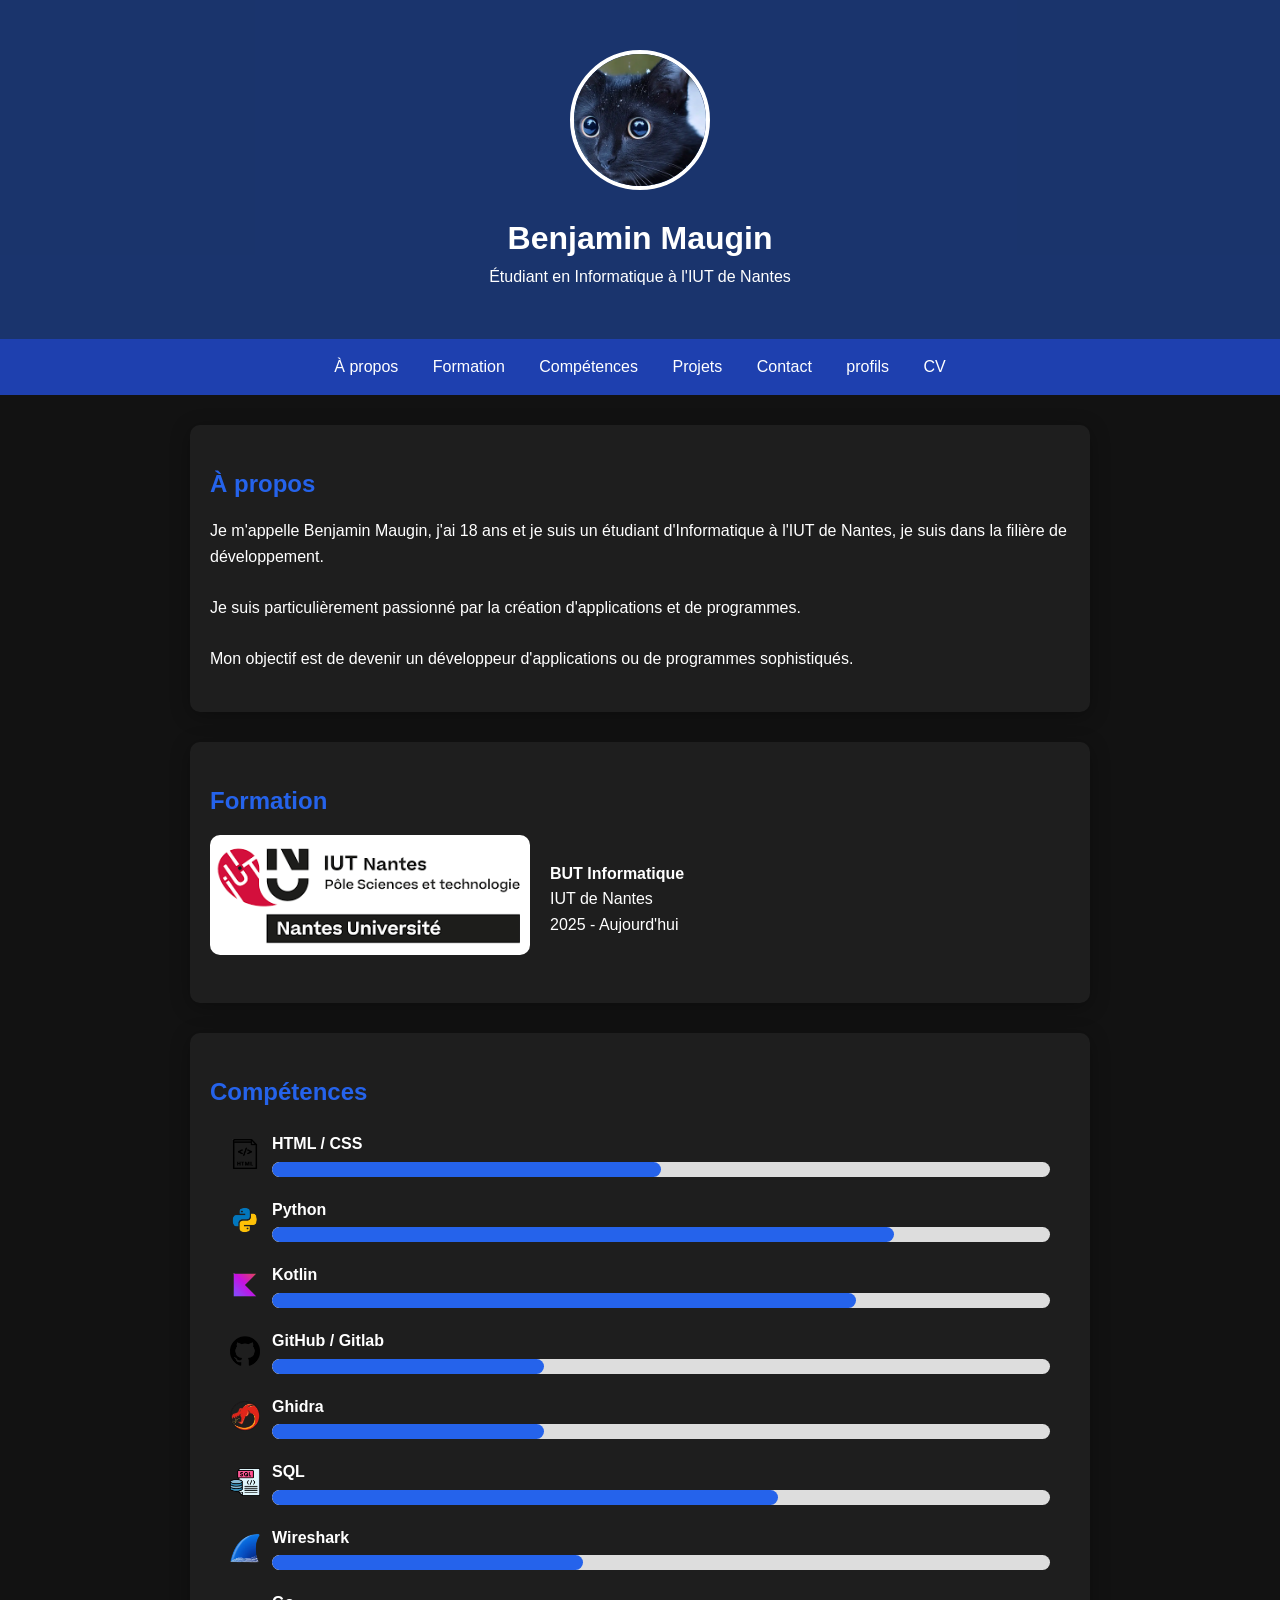
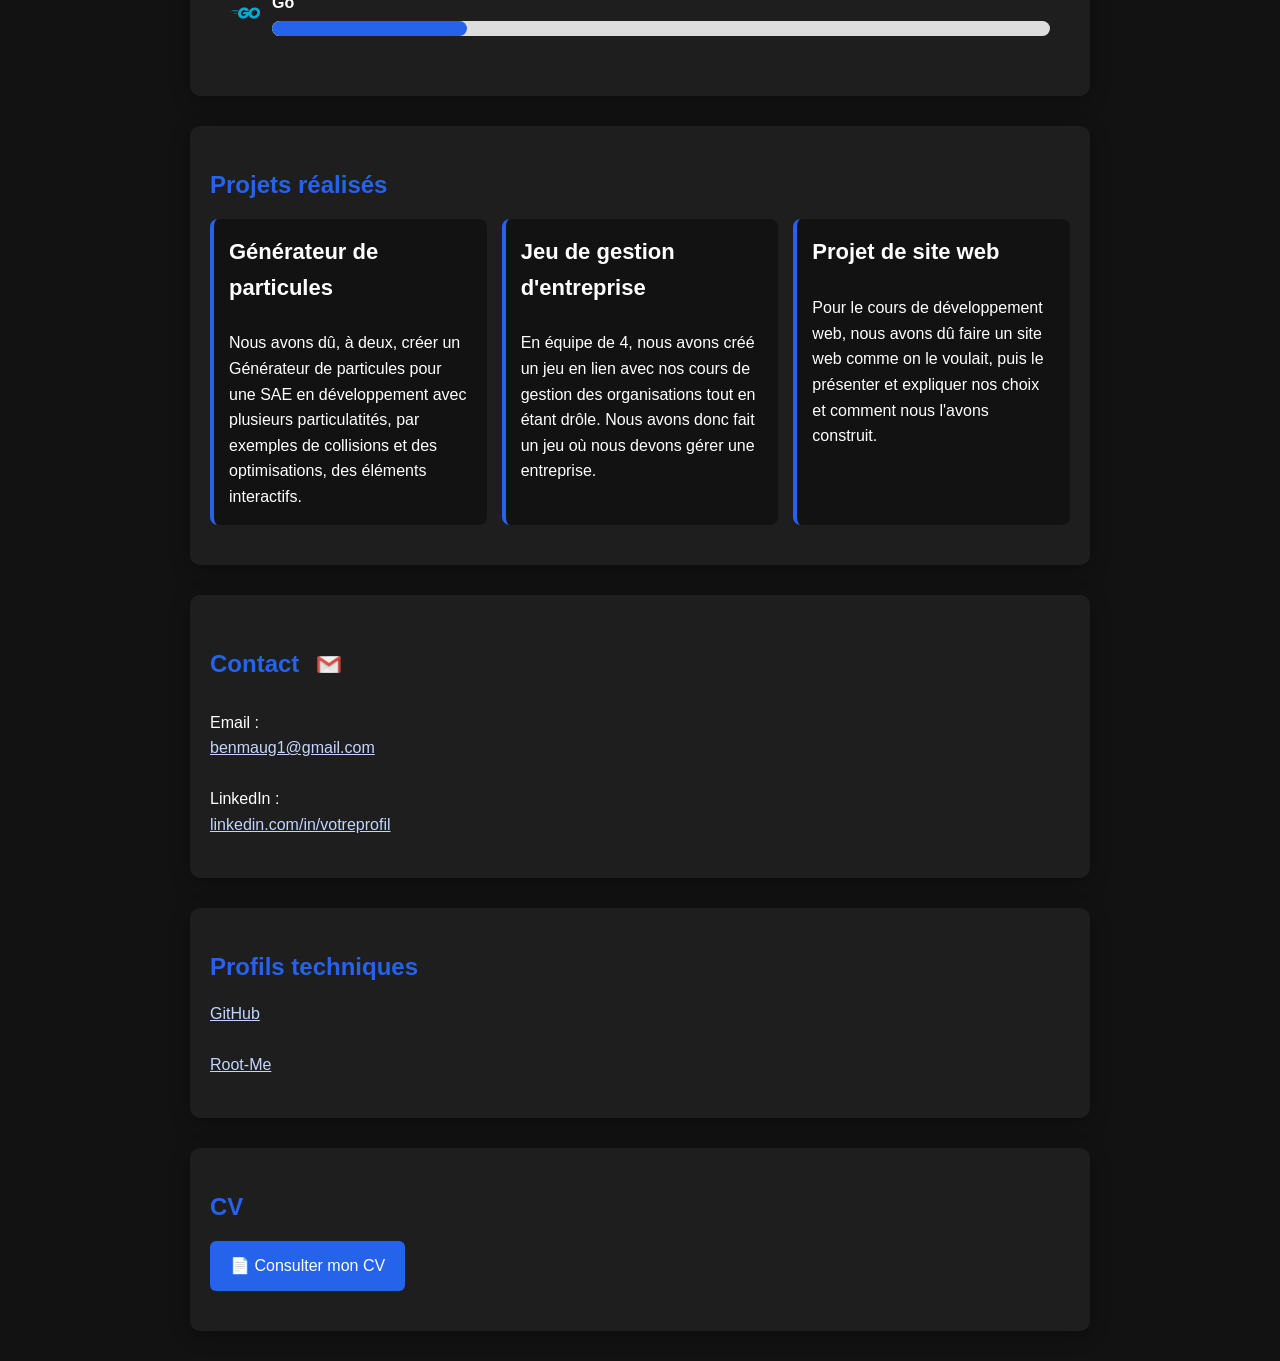
<file: index.html>
<!DOCTYPE html>
<html lang="fr">
<head>
    <meta charset="UTF-8">
    <meta name="viewport" content="width=device-width, initial-scale=1.0">
    <title>Portfolio - Benjamin Maugin</title>
    <link rel="stylesheet" href="assets/css/index.css">
</head>
<body>

    <header>
        <img src="assets/Langage-corporel-du-chat--1150x628.jpg" alt="Image" class="photo">
        <h1>Benjamin Maugin</h1>
        <p>Étudiant en Informatique à l'IUT de Nantes</p>
    </header>

    <nav>
        <a href="#apropos">À propos</a>
        <a href="#formation">Formation</a>
        <a href="#competences">Compétences</a>
        <a href="#projets">Projets</a>
        <a href="#contact">Contact</a>
        <a href="#profils">profils</a>
        <a href="#CV">CV</a>
        
    </nav>

    <section id="apropos">
        <h2>À propos</h2>
        <p>
            Je m'appelle Benjamin Maugin, j'ai 18 ans et je suis un étudiant d'Informatique à l'IUT de Nantes, je suis dans la filière de développement.
            <br>
            <br>
            Je suis particulièrement passionné par la création d'applications et de programmes.
            <br>
            <br>
            Mon objectif est de devenir un développeur d'applications ou de programmes sophistiqués.
        </p>
    </section>

    <section id="formation">
    <h2>Formation</h2>

    <div class="formation-box">
        <a href="https://iutnantes.univ-nantes.fr/" target="_blank"><img src="assets/iut-nantes.png" alt="IUT Nantes"></a>
        <div>
            <p><strong>BUT Informatique</strong></p>
            <p>IUT de Nantes</p>
            <p>2025 - Aujourd'hui</p>
        </div>
    </div>
</section>

    <section id="competences">
      <h2>Compétences</h2>
        <div class="competence">
            <img src="assets/html.png" class="icon" alt="HTML">

            <div class="competence-info">
                <span>HTML / CSS</span>
                <div class="barre">
                    <div class="niveau html"></div>
                </div>
            </div>
        </div>

        <div class="competence">
            <img src="assets/python.png" class="icon" alt="Python">

            <div class="competence-info">
                <span>Python</span>
                <div class="barre">
                    <div class="niveau python"></div>
                </div>
            </div>
        </div>

        <div class="competence">
            <img src="assets/kotlin.png" class="icon" alt="Kotlin">

            <div class="competence-info">
                <span>Kotlin</span>
                <div class="barre">
                    <div class="niveau kotlin"></div>
                </div>
            </div>
        </div>

        <div class="competence">
            <img src="assets/github.png" class="icon" alt="git">

            <div class="competence-info">
                <span>GitHub / Gitlab</span>
                <div class="barre">
                    <div class="niveau git"></div>
                </div>
            </div>
        </div>

        <div class="competence">
            <img src="assets/ghidra.png" class="icon" alt="Ghidra">

            <div class="competence-info">
                <span>Ghidra</span>
                <div class="barre">
                    <div class="niveau ghidra"></div>
                </div>
            </div>
        </div>

        <div class="competence">
            <img src="assets/sql.png" class="icon" alt="Sql">

            <div class="competence-info">
                <span>SQL</span>
                <div class="barre">
                    <div class="niveau sql"></div>
                </div>
            </div>
        </div>

        <div class="competence">
            <img src="assets/wireshark.png" class="icon" alt="Wireshark">

            <div class="competence-info">
                <span>Wireshark</span>
                <div class="barre">
                    <div class="niveau wireshark"></div>
                </div>
            </div>
        </div>

        <div class="competence">
            <img src="assets/go.png" class="icon" alt="Go">

            <div class="competence-info">
                <span>Go</span>
                <div class="barre">
                    <div class="niveau go"></div>
                </div>
            </div>
        </div>
    </section>

    <section id="projets">
        <h2>Projets réalisés</h2>
        <div class="projets">
            <a href="https://gitlab.univ-nantes.fr/E257986U/sae101-dev" target="_blank"><div class="carte">
                <h3>Générateur de particules</h3>
                <br>
                <p>Nous avons dû, à deux, créer un Générateur de particules pour une SAE en développement avec plusieurs particulatités, par exemples de collisions
                  et des optimisations, des éléments interactifs.
                </p>
            </div>
            </a>

            <a href="https://gitlab.univ-nantes.fr/E257986U/sae-eco" target="_blank"> <div class="carte">
                <h3>Jeu de gestion d'entreprise</h3>
                <br>
                <p>En équipe de 4, nous avons créé un jeu en lien avec nos cours de gestion des organisations tout en étant drôle. 
                  Nous avons donc fait un jeu où nous devons gérer une entreprise.
                  
                </p>
            </div>
            </a>

            <a href="https://gitlab.univ-nantes.fr/E257986U/site-web" target="_blank"> <div class="carte">
                <h3>Projet de site web</h3>
                <br>
                <p>Pour le cours de développement web, nous avons dû faire un site web comme on le voulait, puis le présenter et 
                  expliquer nos choix et comment nous l'avons construit.</p>
            </div>
        </div>
        </a> 
    </section>

    <section id="contact">
        <div class="contact-titre">
            <h2>Contact</h2>
            <img src="assets/mail.png" alt="mail" class="icon_mail">
        </div>
        <p>Email :</p>
        <a href="mailto:benmaug1@gmail.com" target="_blank">benmaug1@gmail.com</a>
        <br><br>
        <p>LinkedIn :</p>
        <a href="https://www.linkedin.com/in/benjamin-maugin-057412414/" target="_blank">linkedin.com/in/votreprofil</a>
    </section>

    <section id="profils">
        <h2>Profils techniques</h2>

        <a href="https://github.com/BenjaminMaugin" target="_blank">
            GitHub
        </a>

        <br><br>

        <a href="https://www.root-me.org/Ben-1107026?lang=fr#cd99f0a646b6698f3100f4c901001e58" target="_blank">
            Root-Me
        </a>
    </section>

    <section id="CV">
        <h2>CV</h2>
        <a href="assets/cv_benjamin_maugin.pdf"
          class="btn"
          target="_blank">
          📄 Consulter mon CV
        </a>
    </section>

    

</body>
</html>
</file>
<file: assets/css/index.css>
* {
            margin: 0;
            padding: 0;
            box-sizing: border-box;
            font-family: Arial, sans-serif;
            
            
        }

        html {
            scroll-behavior: smooth;
        }

        .photo {
            width: 140px;
            height: 140px;
            border-radius: 50%;
            margin-bottom: 15px;
            object-fit: cover;
            border: 4px solid white;
        }

        header {

            background: #2564eb6a;
            color: white;
            text-align: center;
            padding: 50px 20px;
            animation: slideDown 1s ease
        }

        a {
            color:#c3d6ff;
        }

        nav a {
            color: white;
            text-decoration: none;
            margin: 0 15px;
            position: relative;
            transition: 0.3s;
        }

        nav a:hover{
            transform: scale(1.1);
        }

        nav a::after {
            content: "";
            position: absolute;
            left: 0;
            bottom: -5px;
            width: 0;
            height: 2px;
            background: white;
            transition: width 0.3s ease;
        }

        nav a:hover::after {
            width: 100%;
        }

        nav {
            background: #1e40af;
            padding: 15px;
            text-align: center;
            animation: slideDown 1s ease;
            position: sticky;
            top: 0;
            z-index: 1000;
        }

        body {
            background: #121212;
            color: white;
            line-height: 1.6;
        }

        .formation-box {
            display: flex;
            align-items: center;
            gap: 20px;
        }

        .formation-box img {
            width: 320px;
            height: 120px;
            object-fit: cover;
            border-radius: 10px;
        }

        .carte {
            background: #121212;
            padding: 15px;
            border-radius: 8px;
            border-left: 4px solid #2563eb;
            transition: 0.3s;

            display: flex;
            flex-direction: column;
            height: 100%;
        }

        .carte:hover {
            transform: translateY(-5px);
            box-shadow: 0 5px 20px rgba(0,0,0,0.15);
        }

        h2 {
            margin-bottom: 15px;
            color: #2563eb;
        }
        
        h3 {
            font-size: 22px;
        }

        section {
            max-width: 900px;
            margin: 30px auto;
            padding: 40px 20px;
            background: #1e1e1e;
            border-radius: 10px;
            animation: slideDown 1s ease;
            box-shadow: 0 4px 20px rgba(0,0,0,0.3);
        }

        .competence {
            display: flex;
            flex-wrap: wrap;
            align-items: center;
            gap: 12px;
            margin: 20px;
        }

        .competence-info {
            flex: 1;
            min-width: 200px;
        }

        .icon{
            width: 30px;
            height: 30px;
            object-fit: contain;
            flex-shrink: 0;
        }

        .competence span {
            font-weight: bold;
            display: block;
            margin-bottom: 5px;
        }

        .barre {
            width: 100%;
            height: 15px;
            background: #ddd;
            border-radius: 20px;
            overflow: hidden;
        }

        .barre:hover .niveau {
            filter: brightness(1.5);
        }

        .niveau {
            height: 100%;
            background: #2563eb;
            border-radius: 20px;
            animation: remplissage 1.5s ease;
        }

        .html {
            width: 50%;
        }

        .python {
            width: 80%;
        }

        .kotlin {
            width: 75%;
        }

        .git {
            width: 35%;
        }

        .ghidra {
            width: 35%;
        }

        .sql {
            width: 65%;
        }

        .wireshark{
            width: 40%;
        }

        .go{
            width: 25%;
        }

        .projets {
            display: grid;
            grid-template-columns: repeat(auto-fit, minmax(250px, 1fr));
            gap: 15px;
        }

        .contact-titre {
            display: flex;
            align-items: center;
            margin-bottom: 15px;
        }

        .contact-titre h2 {
            margin-bottom: 0;
        }

        .icon_mail {
            width: 60px;
            height: 60px;
            object-fit: contain;
        }

        .btn {
            display: inline-block;
            background: #2563eb;
            color: white;
            padding: 12px 20px;
            border-radius: 6px;
            text-decoration: none;
            transition: 0.3s;
        }

        .btn:hover {
            background: #1e40af;
        }

        .projets a {
            text-decoration: none;
            color: inherit;
        }
        

        @keyframes slideDown {
            from {
                transform: translateY(-50px);
                opacity: 0.5;
            }
            to {
                transform: translateY(0);
                opacity: 1;
            }
        }

        @keyframes remplissage {
            from {
                width: 0;
            }
        }
</file>
